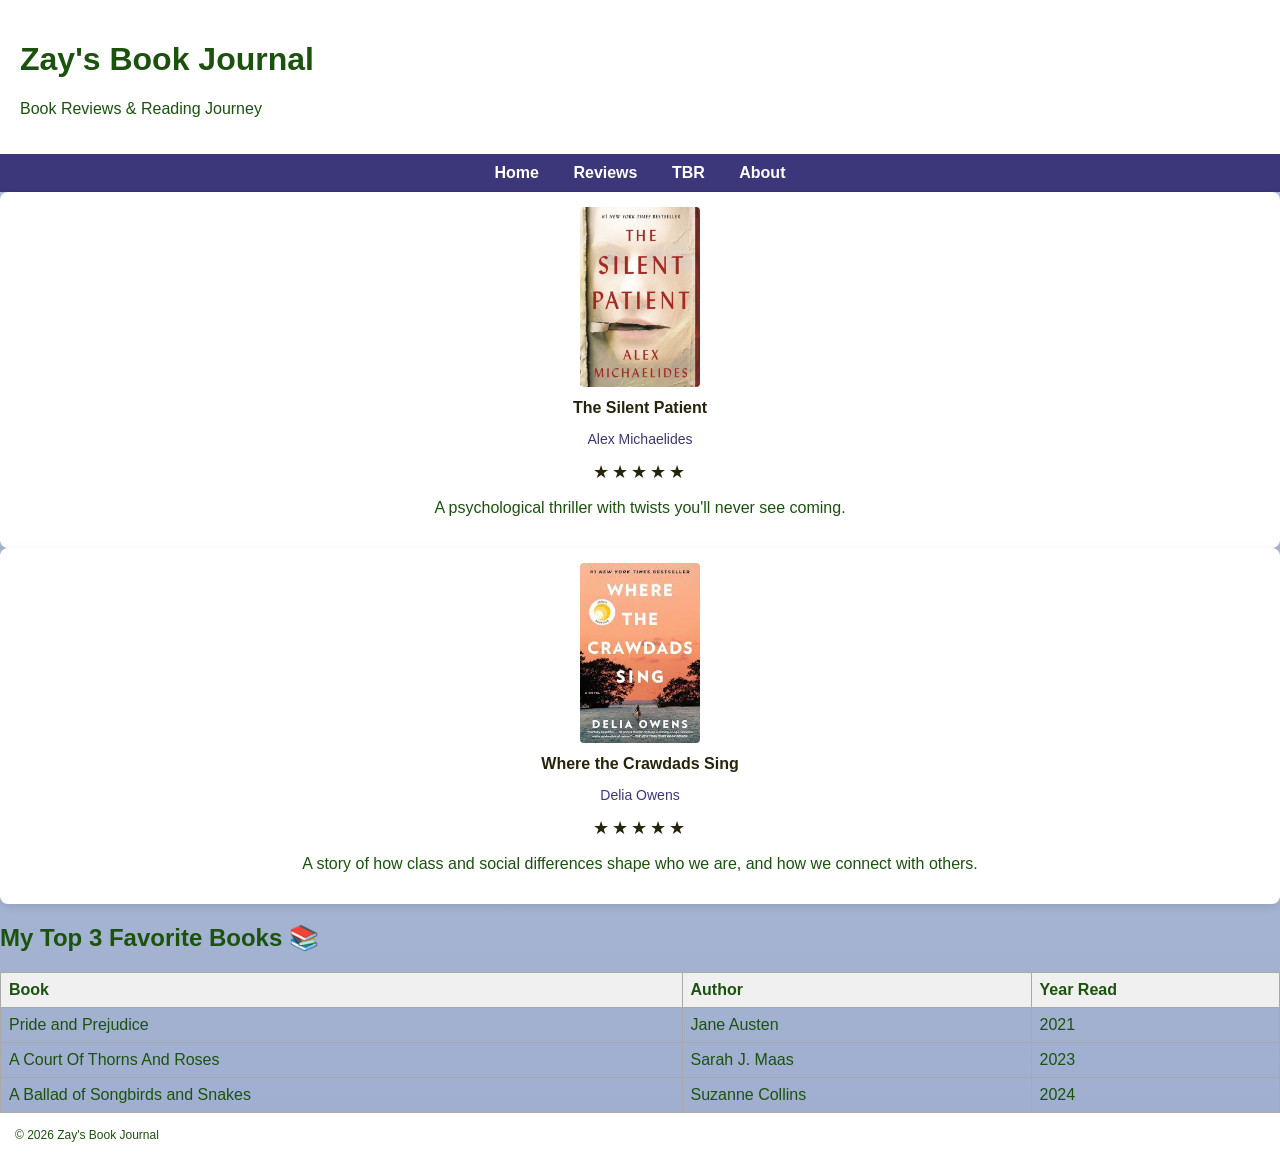
<file: reviews.html>
<!DOCTYPE html>
<html lang="en">
<head>
  <meta charset="UTF-8">
  <title>Zay's Book Journal</title>
  <link rel="icon" type="image/png" href="book-icon.png">
  <link rel="stylesheet" href="styles.css">
</head>
<body>

  <header>
    <div class="logo"></div>
    <div>
      <h1>Zay's Book Journal</h1>
      <p>Book Reviews & Reading Journey</p>
    </div>
  </header>

  <nav class="main-nav">
  <a href="index.html">Home</a>
  <a href="reviews.html">Reviews</a>
  <a href="TBR2.html">TBR</a>
  <a href="about.html">About</a>
</nav>

  <div class="review-card">
    <img src="the-silent-patient.jpg" alt="The Silent Patient">
    <h3 class="book-title">The Silent Patient</h3>
    <p class="author">Alex Michaelides</p>
    <div class="stars">★★★★★</div>
    <p class="review-text">A psychological thriller with twists you'll never see coming.</p>
  </div>

  <div class="review-card">
    <img src="crawdads.jpeg" alt="Crawdads">
    <h3 class="book-title">Where the Crawdads Sing</h3>
    <p class="author">Delia Owens</p>
    <div class="stars">★★★★★</div>
    <p class="review-text">A story of how class and social differences shape who we are, and how we connect with others.</p>
  </div>
    <section class="favorite-books">
  <h2>My Top 3 Favorite Books 📚</h2>
  <table>
    <thead>
      <tr>
        <th>Book</th>
        <th>Author</th>
        <th>Year Read</th>
      </tr>
    </thead>
    <tbody>
      <tr>
        <td>Pride and Prejudice</td>
        <td>Jane Austen</td>
        <td>2021</td>
      </tr>
      <tr>
        <td>A Court Of Thorns And Roses</td>
        <td>Sarah J. Maas</td>
        <td>2023</td>
      </tr>
      <tr>
        <td>A Ballad of Songbirds and Snakes</td>
        <td>Suzanne Collins</td>
        <td>2024</td>
      </tr>
    </tbody>
  </table>
</section>
  
 <footer>
    © 2026 Zay's Book Journal
  </footer>
</body>
</html>
</file>
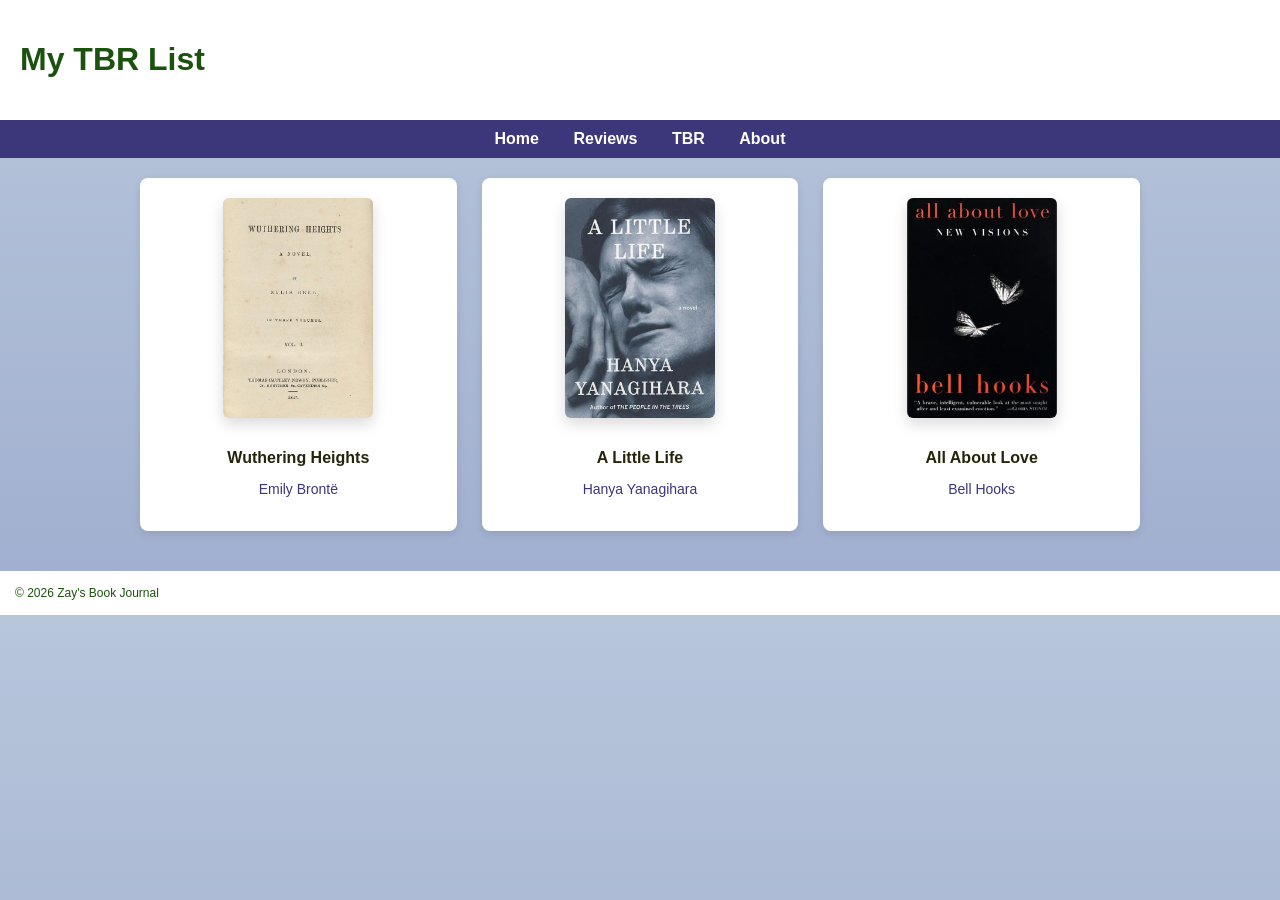
<file: TBR2.html>
<!DOCTYPE html>
<html lang="en">
<head>
  <meta charset="UTF-8">
  <title>TBR List - Zay's Book Journal</title>
  <link rel="icon" type="image/png" href="book-icon.png">
  <link rel="stylesheet" href="styles.css">
</head>
<body>

  <header>
    <h1>My TBR List</h1>
  </header>

<nav class="main-nav">
  <a href="index.html">Home</a>
  <a href="reviews.html">Reviews</a>
  <a href="TBR2.html">TBR</a>
  <a href="about.html">About</a>
</nav>

  <section class="tbr-container">

    <div class="tbr-card">
      <img src="wutheringheights.jpeg" alt="Wuthering Heights cover">
      <h3 class="book-title">Wuthering Heights</h3>
      <p class="author">Emily Brontë</p>
    </div>

    <div class="tbr-card">
        <img src="ALittleLife.jpeg" alt="A Little Life cover">
      <h3 class="book-title">A Little Life</h3>
      <p class="author">Hanya Yanagihara</p>
    </div>

    <div class="tbr-card">
        <img src="Allaboutlove.jpeg" alt="All About Love cover">
      <h3 class="book-title">All About Love</h3>
      <p class="author">Bell Hooks</p>
    </div>

  </section>

  <footer>
    © 2026 Zay's Book Journal
  </footer>

</body>
</html>
</file>
<file: styles.css>
body {
  margin: 0;
  font-family: Arial, sans-serif;
  color: #1b520e;
  background: linear-gradient(to bottom, #b8c6db, #9faecf);
}

header {
  display: flex;
  align-items: center;
  padding: 20px;
  background: white;
}

footer {
  background: white;
  padding: 15px;
  font-size: 12px;
}



nav {
  background: #3c367a;
  text-align: center;
  padding: 10px;
}

nav a {
  color: white;
  margin: 0 15px;
  text-decoration: none;
  font-weight: bold;
}

nav a:hover {
  color: #fbf3cb;
}


.container {
  display: grid;
  grid-template-columns: 1fr 2fr 1fr;
  gap: 20px;
  padding: 20px;
}




.card {
  background: white;
  padding: 20px;
  border-radius: 6px;
}

.book-title {
  font-size: 16px;
  margin: 12px 0 5px;
  color: #26240a;
}

.author {
  font-size: 14px;
  color: #3c367a;
}

.stars {
  color: #26240a;
  font-size: 18px;
  letter-spacing: 3px;
}

.welcome {
  grid-column: 1 / -1;
  text-align: center;
  margin-bottom: 50px;
  max-width: 800px;
  margin-left: auto;
  margin-right: auto;
}

.feature-row {
  grid-column: 1 / -1;
  display: flex;
  justify-content: center;
  align-items: stretch;
  gap: 50px;
  padding: 40px;
  background-color: rgba(255,255,255,0.25);
  border-radius: 12px;
}

.feature-book {
  display: flex;
  align-items: center;
}

.feature-book img {
  width: 230px;
  border-radius: 8px;
  box-shadow: 0 10px 25px rgba(0,0,0,0.2);
  transition: transform 0.3s ease;
}

.feature-book img:hover {
  transform: scale(1.05);
}

.feature-review {
  max-width: 420px;
}

.feature-fireplace {
  display: flex;
  align-items: center;
}

.feature-fireplace video {
  width: 260px;
  border-radius: 8px;
  box-shadow: 0 10px 25px rgba(0,0,0,0.2);
  filter: brightness(0.95) contrast(1.05);
}

.reviews {
  max-width: 1000px;
  margin: 40px auto;
  padding: 0 20px;

  display: grid;
  grid-template-columns: repeat(auto-fit, minmax(220px, 1fr));
  gap: 25px;
}

.review-card {
  background: white;
  border-radius: 8px;
  padding: 15px;
  text-align: center;
  box-shadow: 0 3px 8px rgba(0,0,0,0.1);
  transition: transform 0.2s ease;
}

.review-card img {
  width: 120px;
  height: 180px;
  object-fit: cover;
  border-radius: 4px;
  margin: 0 auto 10px;
  display: block;
}

.tbr-container {
  max-width: 1000px;
  margin: 20px auto 40px;
  padding: 0 20px;

  display: grid;
  grid-template-columns: repeat(auto-fit, minmax(200px, 1fr));
  gap: 25px;
}

.tbr-card {
  background: white;
  border-radius: 8px;
  padding: 20px;
  text-align: center;
  box-shadow: 0 3px 8px rgba(0,0,0,0.1);
}

.tbr-card img {
  width: 150px;
  height: 220px;
  object-fit: cover;
  border-radius: 6px;
  box-shadow: 0 6px 15px rgba(0,0,0,0.15);
  margin-bottom: 15px;
}

.about-container {
  display: flex;
  align-items: center;
  justify-content: center;
  gap: 50px;
  padding: 60px 10%;
  flex-wrap: wrap;
}

.about-image img {
  width: 250px;
  height: 250px;
  object-fit: cover;
  border-radius: 50%;
  box-shadow: 0 4px 12px rgba(0,0,0,0.15);
}

.about-text {
  max-width: 500px;
}

.about-text p {
  line-height: 1.6;
}

.contact-section {
  text-align: center;
  padding: 60px 20px;
  max-width: 600px;
  margin: 0 auto 80px;
}

.contact-form {
  margin-top: 30px;
}

.form-group {
  display: flex;
  flex-direction: column;
  text-align: left;
  margin-bottom: 20px;
}

label {
  margin-bottom: 6px;
  font-weight: 600;
}

input,
textarea {
  padding: 10px;
  border-radius: 6px;
  border: 1px solid #ccc;
  font-family: inherit;
  font-size: 14px;
}

input:focus,
textarea:focus {
  outline: none;
  border-color: #3c367a;
  box-shadow: 0 0 5px rgba(60, 54, 122, 0.3);
}

button {
  background-color: #3c367a;
  color: white;
  padding: 12px 20px;
  border: none;
  border-radius: 6px;
  cursor: pointer;
  font-weight: bold;
  transition: 0.2s ease;
}

button:hover {
  background-color: #2d285c;
}

table {
  border-collapse: collapse;
  width: 100%;
  margin-top: 1rem;
}

th, td {
  border: 1px solid #aaa;
  padding: 0.5rem;
  text-align: left;
}

th {
  background-color: #f0f0f0;
}
</file>
